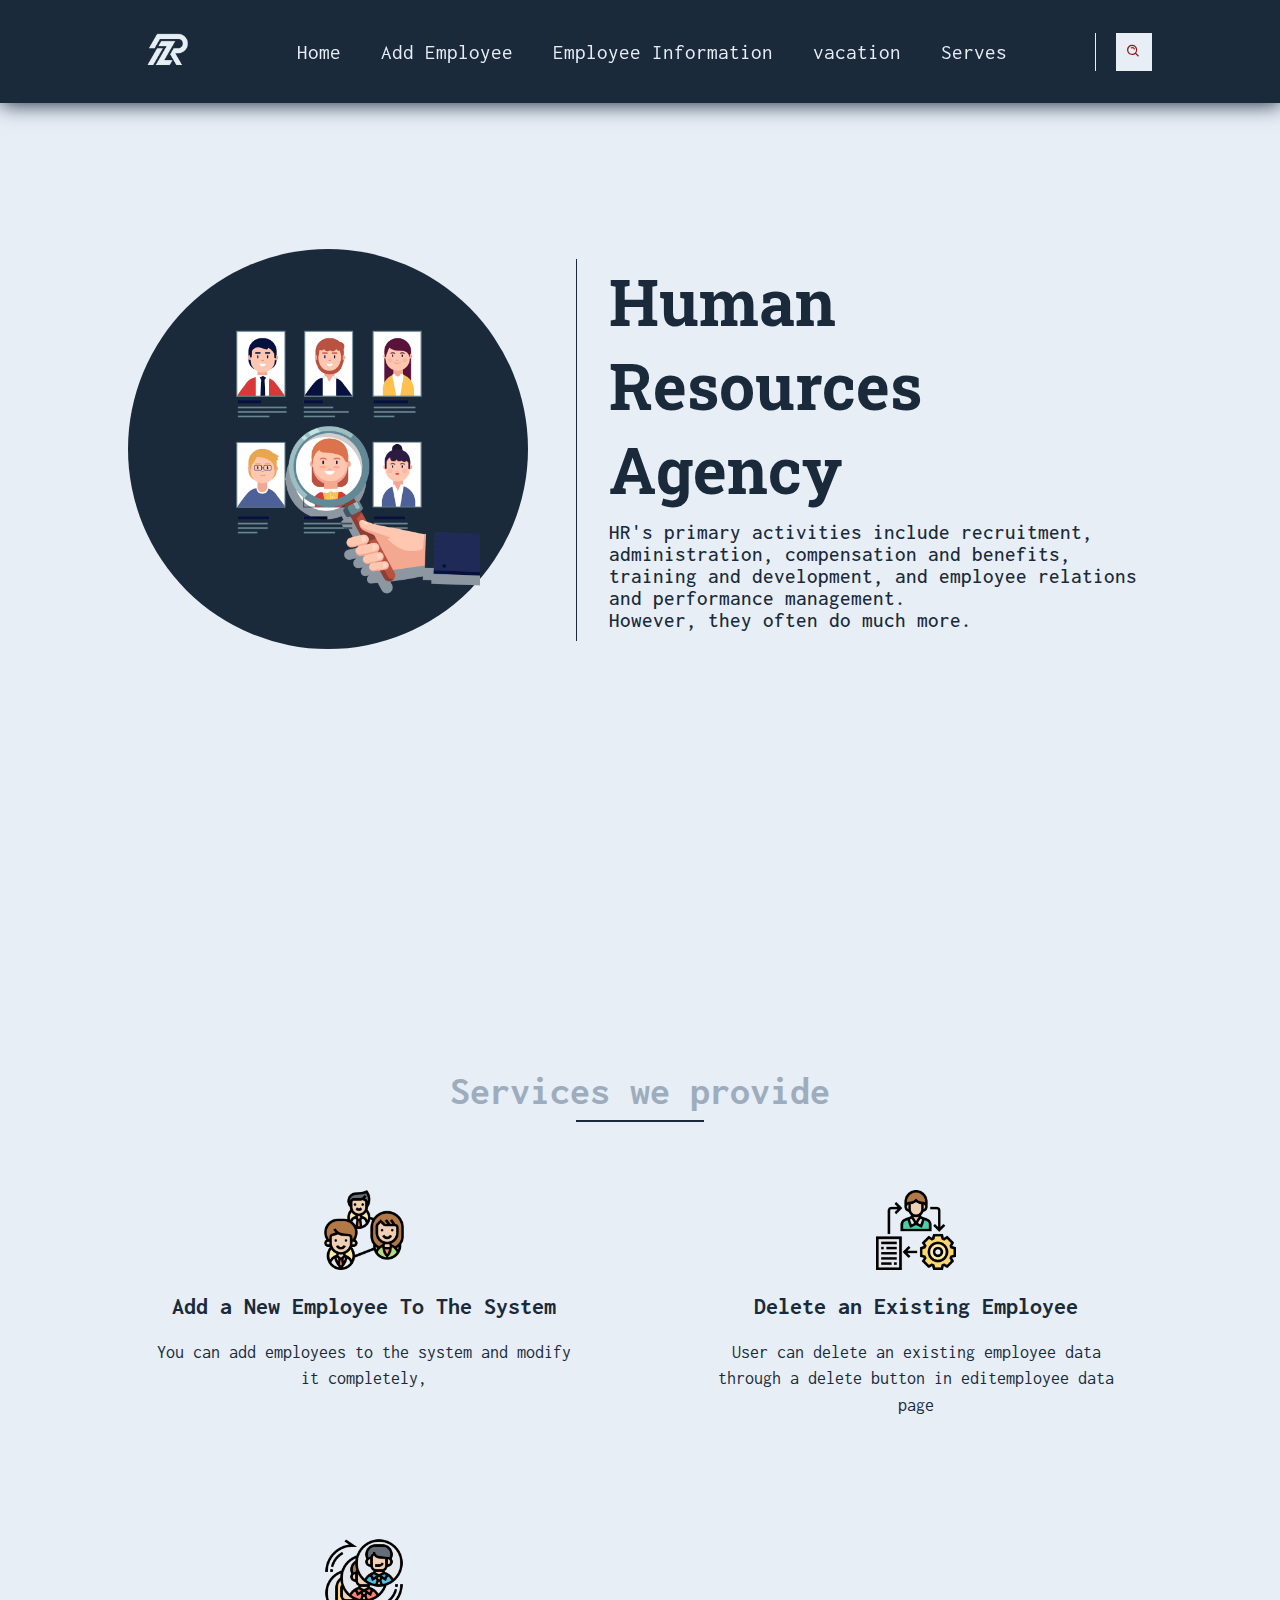
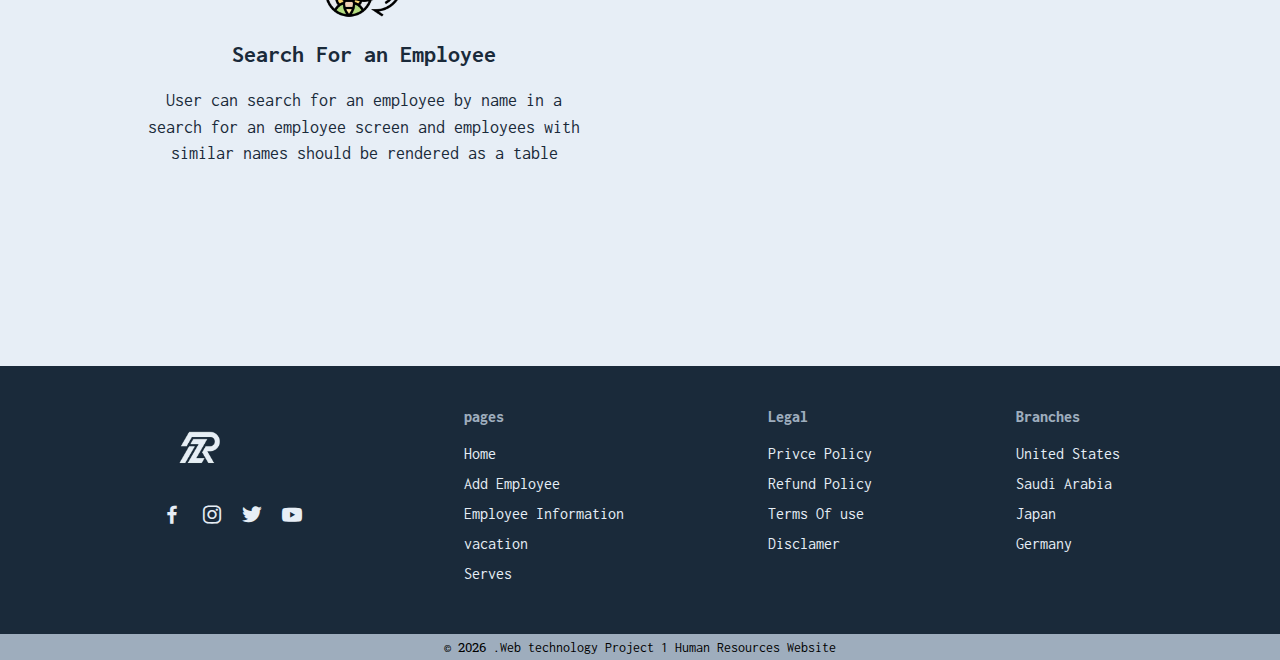
<file: index.html>
<!DOCTYPE html>
<html lang="en">
<head>
    <meta charset="UTF-8">
    <meta name="viewport" content="width=device-width, initial-scale=1.0">
    <!-- CSS file's  -->
    <link rel="icon" href="imgs/logo.png">
    <link rel="stylesheet" href="CSS/index.css">
    <link rel="stylesheet" href="CSS/mainstyle.css">
    <!-- google fonts  -->
    <link rel="preconnect" href="https://fonts.googleapis.com">
    <link rel="preconnect" href="https://fonts.gstatic.com" crossorigin>
    <link href="https://fonts.googleapis.com/css2?family=Caveat:wght@700&family=DM+Serif+Display:ital@1&family=Inconsolata:wght@400;500;800&family=Kanit:ital,wght@0,400;1,500&family=Open+Sans&family=Raleway:ital,wght@0,500;1,300;1,400&family=Roboto+Slab&family=Rubik:wght@400;500;700;800&display=swap" rel="stylesheet">
    <!-- Boxicons  -->
    <link href="https://unpkg.com/boxicons@2.1.4/css/boxicons.min.css" rel="stylesheet">
    <title>Human Resources</title>
</head>
<body>
    <div class="header-container">
        <header class="sticky">
            <div class="container">
                <nav>
                    <div class="logo"><a href="index.html"><img src="imgs/logo.png" alt="logo"></a></div>
                    <i class="bx bx-list-ul toggle"></i>
                    <ul>
                        <li><a href="index.html">Home</a></li>
                        <li><a href="addEmployee.html">Add Employee</a></li>
                        <li><a href="EmployeeInformation.html">Employee Information</a></li>
                        <li><a href="vacation.html">vacation</a></li>
                        <li><a href="#serves">Serves</a></li>
                    </ul>

                    <div class="header-btn">
                        <button class="search-btn"><i class="bx bx-search-alt"></i></button>
                    </div>
                </nav>
                <div class="saerch-bar-container">
                    <div class="container">
                        <div class="saerch-box">
                            <form>
                                <input type="text" placeholder=" Search for specific employee ...">
                                <button class="saerch-btn"><i class="bx bx-search-alt"></i></button>
                            </form>
                        </div>
                        <table class="saerch-table">
                            <tr>
                            </tr>
                        </table>
                    </div>
                </div>
            </div>
        </header>
    </div>
        <div class="landing-section">
            <div class="container">
                <div class="landing-section-content">
                    <h1>Human Resources Agency</h1>
                    <p>HR's primary activities include recruitment, administration, compensation and benefits, <br>
                    training and development, and employee relations and performance management. <br>
                    However, they often do much more.</p>
                </div>
                <div class="landing-section-content">
                    <img src="imgs/mainheader-img01.png">
                </div>
            </div>
        </div>
        <div class="serves-section" id="serves">
            <div class="title">
                <h1>Services we provide</h1>
            </div>
            <div class="container">
                <div class="serv-box">
                    <img src="imgs/serv-img-01.png">
                    <h3>Add a New Employee To The System</h3>
                    <p>You can add employees to the system and modify it completely,</p>
                </div>
                <div class="serv-box">
                    <img src="imgs/serv-img-02.png">
                    <h3>Delete an Existing Employee</h3>
                    <p>User can delete an existing employee data through a delete button in editemployee data page</p>
                </div>
                <div class="serv-box">
                    <img src="imgs/serv-img-03.png">
                    <h3>Search For an Employee</h3>
                    <p>User can search for an employee by name in a search for an employee screen
                        and employees with similar names should be rendered as a table</p>
                </div>
            </div>
        </div>
        <div class="full-footer-content" id="footer">
        </div>
    <script src="JS/main.js" type="module"></script>
</body>
</html>
</file>
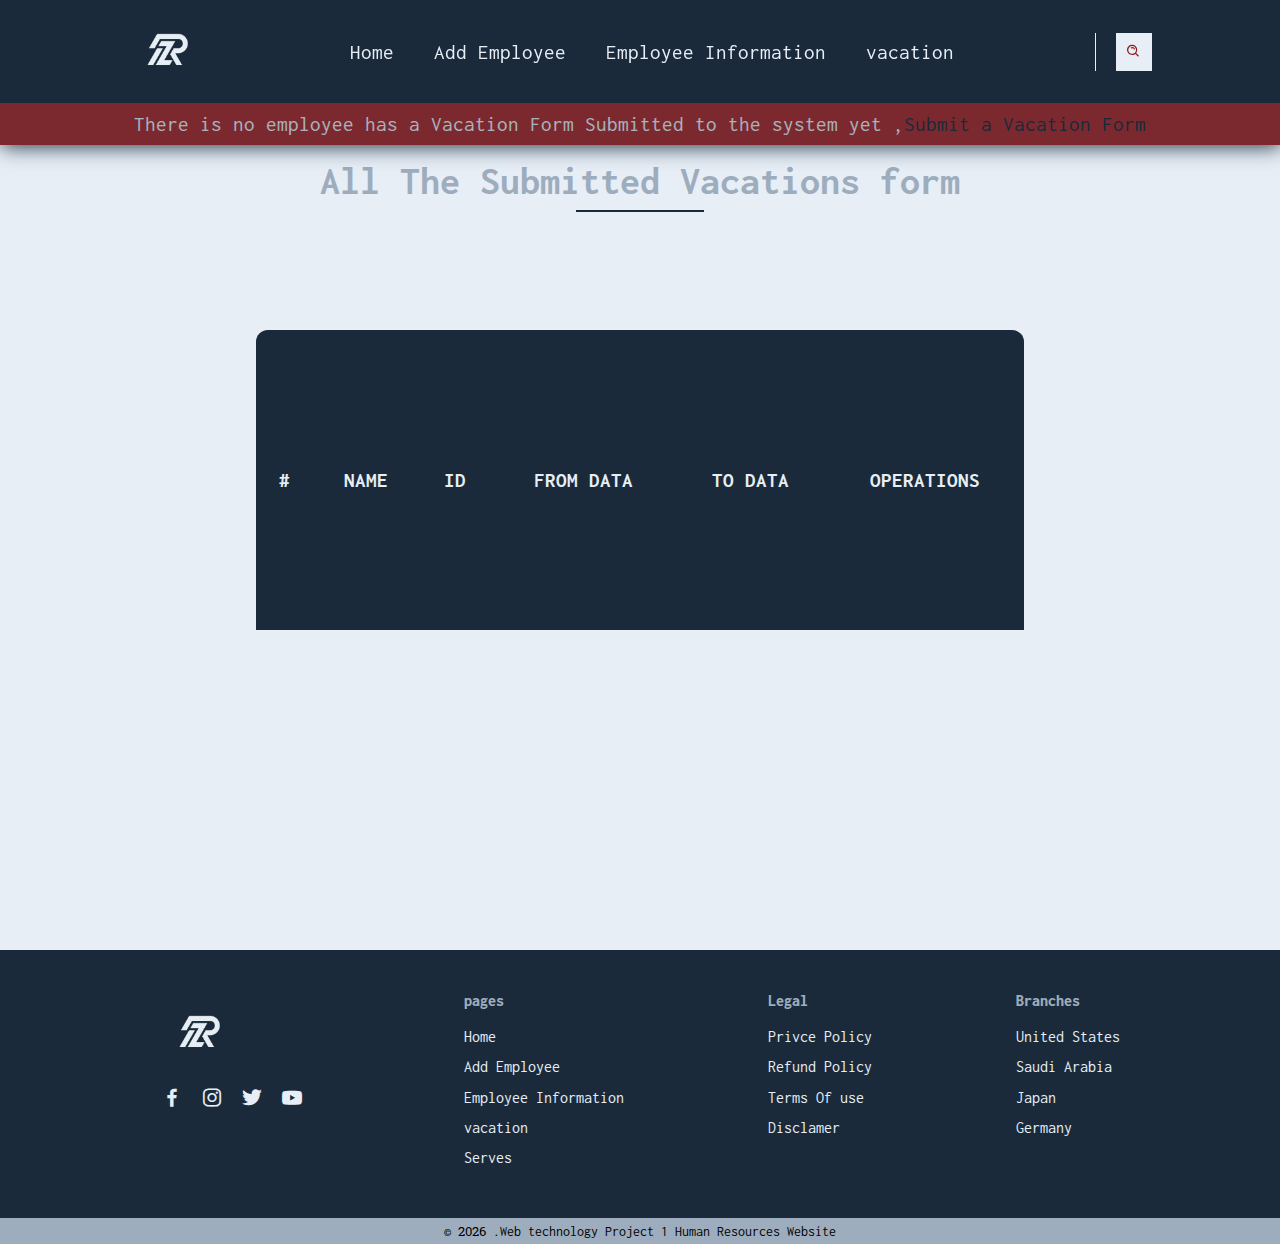
<file: ReviewSubmittedVacations.html>
<!DOCTYPE html>
<html lang="en">
    <head>
        <meta charset="UTF-8">
        <meta name="viewport" content="width=device-width, initial-scale=1.0">
        <!-- CSS file's  -->
        <link rel="icon" href="imgs/logo.png">
        <link rel="stylesheet" href="CSS/vacation.css">
        <link rel="stylesheet" href="CSS/mainstyle.css">
        <!-- google fonts  -->
        <link rel="preconnect" href="https://fonts.googleapis.com">
        <link rel="preconnect" href="https://fonts.gstatic.com" crossorigin>
        <link href="https://fonts.googleapis.com/css2?family=Caveat:wght@700&family=DM+Serif+Display:ital@1&family=Inconsolata:wght@400;500;800&family=Kanit:ital,wght@0,400;1,500&family=Open+Sans&family=Raleway:ital,wght@0,500;1,300;1,400&family=Roboto+Slab&family=Rubik:wght@400;500;700;800&display=swap" rel="stylesheet">
        <!-- Boxicons  -->
        <link href="https://unpkg.com/boxicons@2.1.4/css/boxicons.min.css" rel="stylesheet">
        <title>Human Resources | vacation</title>
    </head>
<body>
    <div class="header-container">
        <header class="sticky">
            <div class="container">
                <nav>
                    <div class="logo"><a href="index.html">
                    <img src="imgs/logo.png" alt="logo"></a>
                    </div>
                    <i class="bx bx-list-ul toggle"></i>
                    <ul>
                        <li><a href="index.html">Home</a></li>
                        <li><a href="addEmployee.html">Add Employee</a></li>
                        <li><a href="EmployeeInformation.html">Employee Information</a></li>
                        <li><a href="vacation.html">vacation</a></li>
                    </ul>
                    <div class="header-btn">
                        <button class="search-btn"><i class="bx bx-search-alt"></i></button>
                    </div>
                </nav>
                <div class="saerch-bar-container">
                    <div class="container">
                        <div class="saerch-box">
                            <form>
                                <input type="text" placeholder=" Search for specific employee ...">
                                <button class="saerch-btn"><i class="bx bx-search-alt"></i></button>
                            </form>
                        </div>
                        <table class="saerch-table">
                            <tr>
                                <td><a href="VacationForm.html"></a></td>
                            </tr>
                        </table>
                    </div>
                </div>
            </div>
            <div class="ifempty-container">
                <span id="ifempty"></span>
            </div>
            </header>
    </div>
    <div class="title">
        <h1>All The Submitted Vacations form </h1>
    </div>
    <div class="review-table">
        <table>
        <tr>
            <th>#</th>
            <th>Name</th>
            <th>id</th>
            <th>From Data</th>
            <th>To Data</th>
            <th>Operations</th>
        </tr>
        </table>
    </div>
    
    <div class="full-footer-content" id="footer">
    </div>
    <script type="module" src="JS/ReviewSubmittedVacations.js"></script>
    <script src="JS/main.js" type="module"></script>
</body>
</html>
</file>
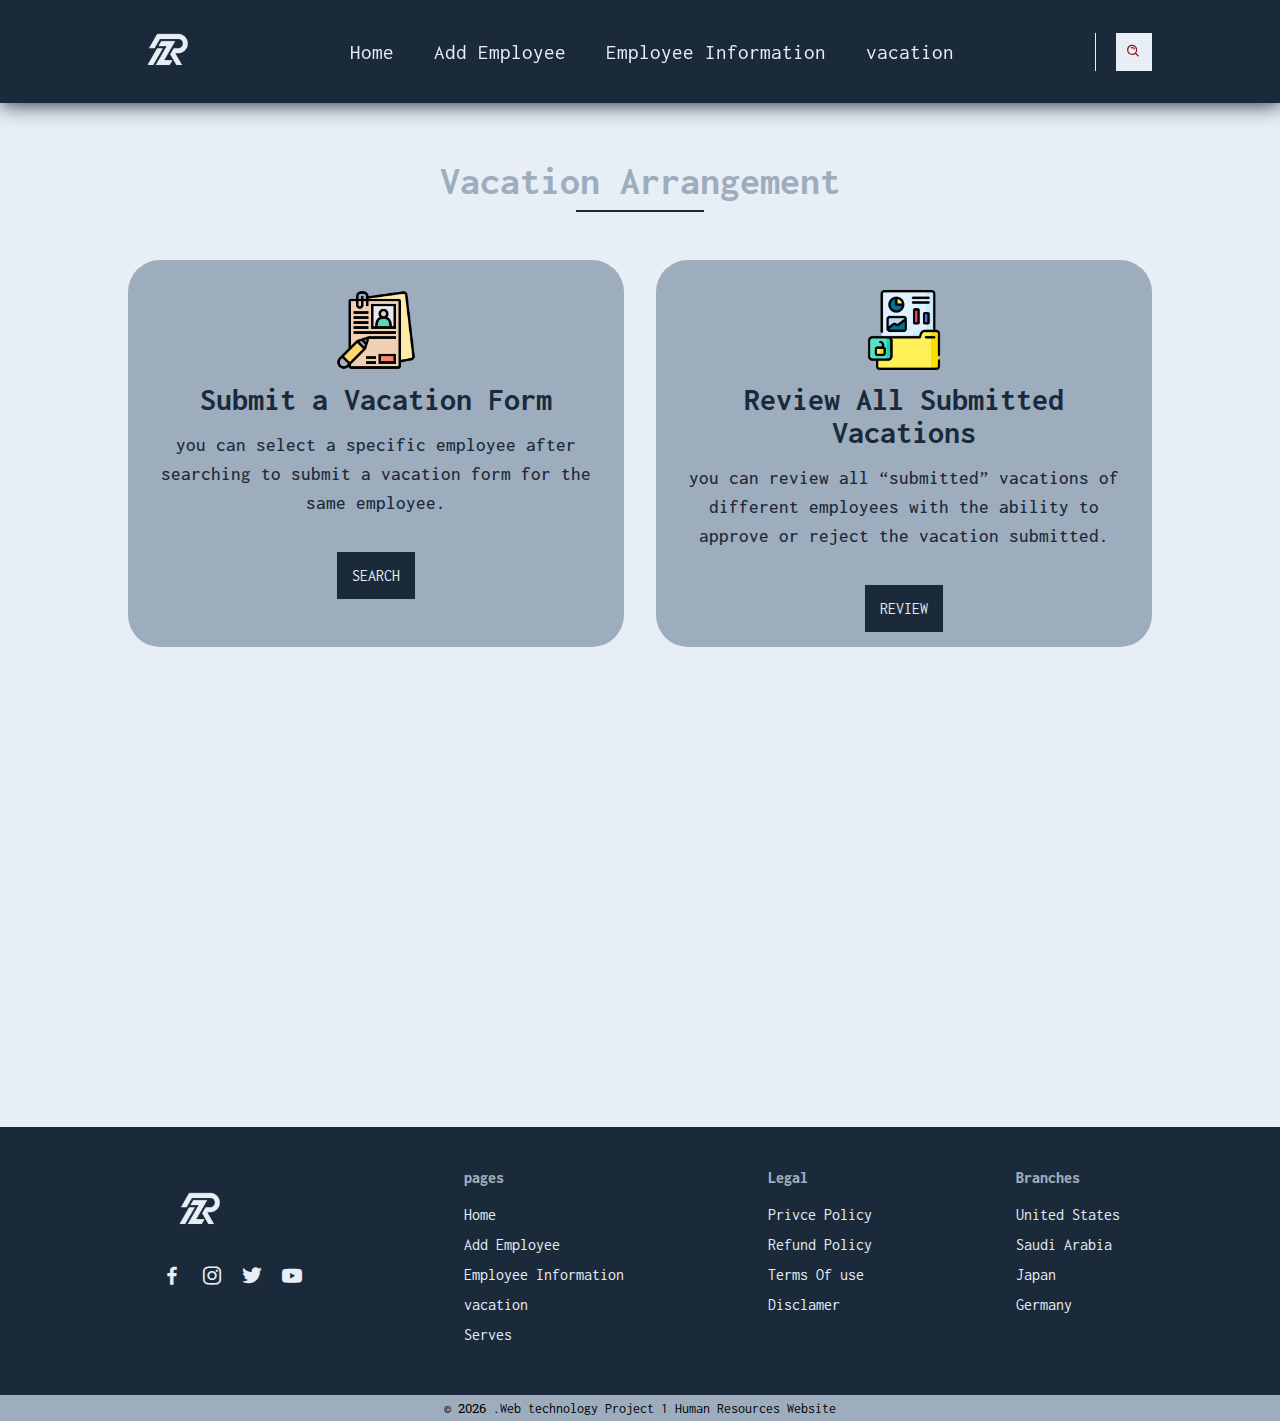
<file: vacation.html>
<!DOCTYPE html>
<html lang="en">
    <head>
        <meta charset="UTF-8">
        <meta name="viewport" content="width=device-width, initial-scale=1.0">
        <!-- CSS file's  -->
        <link rel="icon" href="imgs/logo.png">
        <link rel="stylesheet" href="CSS/vacation.css">
        <link rel="stylesheet" href="CSS/mainstyle.css">
        <!-- google fonts  -->
        <link rel="preconnect" href="https://fonts.googleapis.com">
        <link rel="preconnect" href="https://fonts.gstatic.com" crossorigin>
        <link href="https://fonts.googleapis.com/css2?family=Caveat:wght@700&family=DM+Serif+Display:ital@1&family=Inconsolata:wght@400;500;800&family=Kanit:ital,wght@0,400;1,500&family=Open+Sans&family=Raleway:ital,wght@0,500;1,300;1,400&family=Roboto+Slab&family=Rubik:wght@400;500;700;800&display=swap" rel="stylesheet">
        <!-- Boxicons  -->
        <link href="https://unpkg.com/boxicons@2.1.4/css/boxicons.min.css" rel="stylesheet">
        <title>Human Resources | vacation</title>
    </head>
<body>
    <div class="header-container">
        <header class="sticky">
            <div class="container">
                <nav>
                    <div class="logo"><a href="index.html">
                    <img src="imgs/logo.png" alt="logo"></a>
                    </div>
                    <i class="bx bx-list-ul toggle"></i>
                    <ul>
                        <li><a href="index.html">Home</a></li>
                        <li><a href="addEmployee.html">Add Employee</a></li>
                        <li><a href="EmployeeInformation.html">Employee Information</a></li>
                        <li><a href="vacation.html">vacation</a></li>
                    </ul>
                    <div class="header-btn">
                        <button class="search-btn"><i class="bx bx-search-alt"></i></button>
                    </div>
                </nav>
                <div class="saerch-bar-container">
                    <div class="container">
                        <div class="saerch-box">
                            <form>
                                <input type="text" placeholder=" Search for specific employee ...">
                                <button class="saerch-btn"><i class="bx bx-search-alt"></i></button>
                            </form>
                        </div>
                        <table class="saerch-table">
                            <tr>
                                <td><a href="VacationForm.html"></a></td>
                            </tr>
                        </table>
                    </div>
                </div>
            </div>
            </header>
    </div>
    <div class="title">
        <h1>Vacation Arrangement</h1>
    </div>
    <div class="vacation-card-container">
        <div class="container">
            <div class="vacation-card">
                <img src="imgs/rev-01.png">
                <h3>Submit a Vacation Form</h3>
                <p>you can select a specific employee after searching to submit a vacation form for
                the same employee.</p>
                <span><a href="Sear">Search</a></span>
            </div>
            <div class="vacation-card">
                <img src="imgs/rev-02.png">
                <h3>Review All Submitted Vacations</h3>
                <p>you can review all “submitted” vacations of different employees with the ability to
                approve or reject the vacation submitted.</p>
                <span><a href="ReviewSubmittedVacations.html">Review</a></span>
            </div>
        </div>
    </div>
    <div class="full-footer-content" id="footer">
    </div>
    <script src="JS/vacation.js" type="module"></script>
    <script src="JS/main.js" type="module"></script>
</body>
</html>
</file>
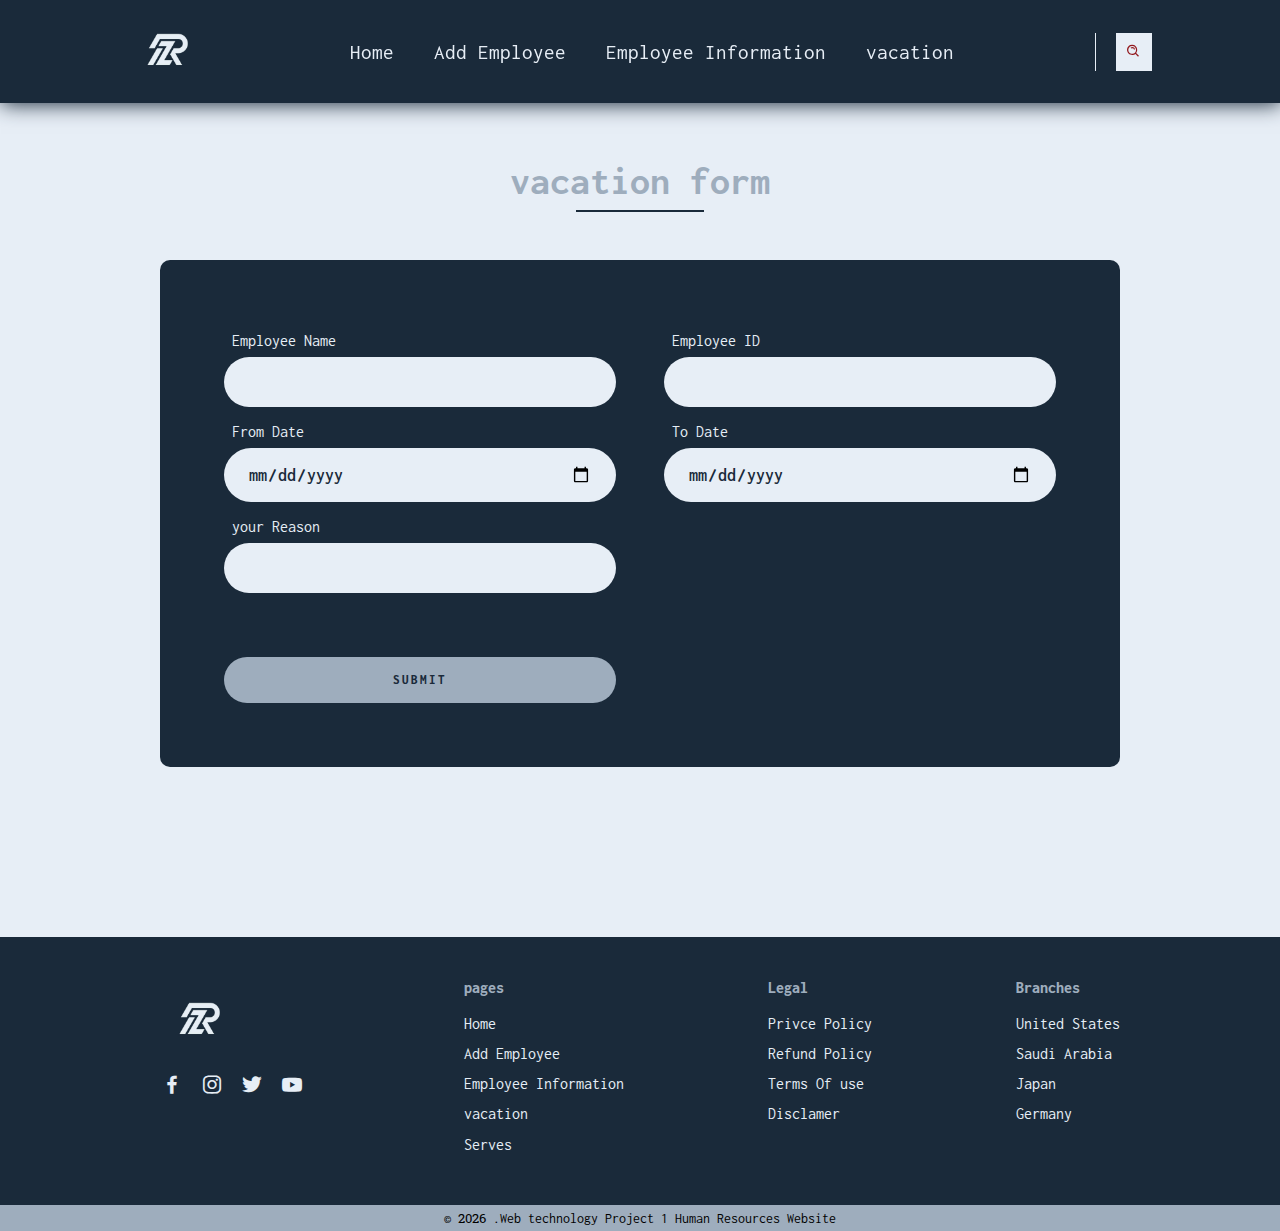
<file: VacationForm.html>
<!DOCTYPE html>
<html lang="en">
    <head>
        <meta charset="UTF-8">
        <meta name="viewport" content="width=device-width, initial-scale=1.0">
        <!-- CSS file's  -->
        <link rel="icon" href="imgs/logo.png">
        <link rel="stylesheet" href="CSS/vacation.css">
        <link rel="stylesheet" href="CSS/mainstyle.css">
        <!-- google fonts  -->
        <link rel="preconnect" href="https://fonts.googleapis.com">
        <link rel="preconnect" href="https://fonts.gstatic.com" crossorigin>
        <link href="https://fonts.googleapis.com/css2?family=Caveat:wght@700&family=DM+Serif+Display:ital@1&family=Inconsolata:wght@400;500;800&family=Kanit:ital,wght@0,400;1,500&family=Open+Sans&family=Raleway:ital,wght@0,500;1,300;1,400&family=Roboto+Slab&family=Rubik:wght@400;500;700;800&display=swap" rel="stylesheet">
        <!-- Boxicons  -->
        <link href="https://unpkg.com/boxicons@2.1.4/css/boxicons.min.css" rel="stylesheet">
        <title>Human Resources | vacation</title>
    </head>
<body>
    <div class="header-container">
        <header class="sticky">
            <div class="container">
                <nav>
                    <div class="logo"><a href="index.html">
                    <img src="imgs/logo.png" alt="logo"></a>
                    </div>
                    <i class="bx bx-list-ul toggle"></i>
                    <ul>
                        <li><a href="index.html">Home</a></li>
                        <li><a href="addEmployee.html">Add Employee</a></li>
                        <li><a href="EmployeeInformation.html">Employee Information</a></li>
                        <li><a href="vacation.html">vacation</a></li>
                    </ul>
                    <div class="header-btn">
                        <button class="search-btn"><i class="bx bx-search-alt"></i></button>
                    </div>
                </nav>
                <div class="saerch-bar-container">
                    <div class="container">
                        <div class="saerch-box">
                            <form>
                                <input type="text" placeholder=" Search for specific employee ...">
                                <button class="saerch-btn"><i class="bx bx-search-alt"></i></button>
                            </form>
                        </div>
                        <table class="saerch-table">
                            <tr>
                                <td><a href="VacationForm.html"></a></td>
                            </tr>
                        </table>
                    </div>
                </div>
            </div>
            <div class="msg-container">
                <span id="msg"></span>
            </div>
            </header>
    </div>
    <div class="title">
        <h1>vacation form</h1>
    </div>
    <div class="EmployeeForm-container">
        <div class="container">
            <div class="EmployeeForm-card">
                <div class="EmployeeForm-form">
                    <form>
                        <div class="col">
                            <div class="form-item">
                                <p>Employee Name</p>
                                <input type="text" id="Name" >
                            </div>
                            <div class="form-item">
                                <p>From Date</p>
                                <input type="date" id="fromdate" >
                            </div>
                            <div class="form-item">
                                <p>your Reason</p>
                                <input type="text" id="reason" >
                        </div>
                        </div>
                        <div class="col">
                            <div class="form-item">
                                <p>Employee ID</p>
                                <input type="text" id="id" >
                            </div>
                            <div class="form-item">
                                    <p>To Date</p>
                                    <input type="date" id="todate" >
                            </div>
                        </div>
                        <button type="submit">Submit</button>
                    </form>
                </div>
            </div>
        </div>
    </div>
    <div class="full-footer-content" id="footer">
    </div>
    <script src="JS/VacationForm.js" type="module"></script>
    <script src="JS/main.js" type="module"></script>
</body>
</html>
</file>
<file: CSS/index.css>
/* serves section */
.serves-section{
    padding-top: 10px;
    padding-bottom: 10px;
}
.serves-section .container{
    display: grid;
    grid-template-columns: repeat(auto-fit , minmax(300px, 1fr));
    gap: 5rem;
}
.serves-section .serv-box{
    padding: 20px;
    text-align: center;
}
.serves-section .serv-box img{
    width: 5rem;
    margin-bottom: 20px;
}
.serves-section .serv-box h3{
    font-size: 1.5rem;
    margin-bottom: 20px;
}
.serves-section .serv-box p{
    font-size: 1.1rem;
    line-height: 1.5;
}
</file>
<file: CSS/mainstyle.css>
*{
    padding: 0;
    margin: 0;
    box-sizing: border-box;
    font-family: 'Inconsolata', monospace;
}
:root{
--PrimeryColor :#e7eef6;
--TextColor:#1a2a3a;
--spanColor1:#92171c;
--spanColor2:#9EADBD;
}
body{
    background-color:var(--PrimeryColor) ;
    color:var(--TextColor) ;   
}
.container{
    padding: 10px 10%;
}
.sticky {
    position: fixed;
    top: 0;
    width: 100%;
    z-index: 100;
}
.sticky + div {
    padding-top: 20px;
}
.saerch-bar-container table.saerch-table{
    display: none;
}
.saerch-bar-container table.saerch-table.active{
    display: table;
    width: 100%;
    height: 50%;
    margin-top: 5px ;
    border-spacing: 0;
    background: var(--PrimeryColor);
    text-align: center;
    overflow: hidden;
    z-index: -1;
    border-radius: 1rem 1rem 3rem 3rem;
    -webkit-border-radius: 1rem 1rem 3rem 3rem;
    -moz-border-radius: 1rem 1rem 3rem 3rem;
    -ms-border-radius: 1rem 1rem 3rem 3rem;
    -o-border-radius: 1rem 1rem 3rem 3rem;
}
.saerch-bar-container table.saerch-table td{
    padding: 12px 15px ;
}
.saerch-bar-container table.saerch-table td a{
    text-decoration: none;
    color: var(--TextColor);
}
.saerch-bar-container table.saerch-table td:hover a{
    text-decoration: underline;
}
header .saerch-bar-container{
    display: none;
}
header .saerch-bar-container.open{
    display: flex;
    justify-content: center;
    align-items: center;
}
header .saerch-bar-container .saerch-box{
    position: relative;
}
header .saerch-bar-container .saerch-box input{
    border: none;
    outline: none;
    width: 450px;
    height: 50px;
    padding: 15px;
    background-color: var(--PrimeryColor);
    color: var(--TextColor);
    font-weight: 500;
    font-size: 1.2rem;
    border-radius: 20rem;
    -webkit-border-radius: 20rem;
    -moz-border-radius: 20rem;
    -ms-border-radius: 20rem;
    -o-border-radius: 20rem;
    transition: ease-in-out 0.2s;
    -webkit-transition: ease-in-out 0.2s;
    -moz-transition: ease-in-out 0.2s;
    -ms-transition: ease-in-out 0.2s;
    -o-transition: ease-in-out 0.2s;
}
header .saerch-bar-container .saerch-box button.saerch-btn {
    position: absolute;
    border: none;
    outline: none;
    background: var(--TextColor);
    color: var(--PrimeryColor);
    width: 10%;
    height: 40px;
    font-size: 20px;
    font-weight: 600;
    left: 88%;
    top: 5px;
    border-radius: 20rem;
    -webkit-border-radius: 20rem;
    -moz-border-radius: 20rem;
    -ms-border-radius: 20rem;
    -o-border-radius: 20rem;
    transition: 0.3s;
    cursor: pointer;
    -webkit-transition: 0.3s;
    -moz-transition: 0.3s;
    -ms-transition: 0.3s;
    -o-transition: 0.3s;
}
header .saerch-bar-container .saerch-box button.saerch-btn:hover{
    box-shadow: 1px 1px 30px var(--spanColor1);
    transform: scale(1.1);
    -webkit-transform: scale(1.1);
    -moz-transform: scale(1.1);
    -ms-transform: scale(1.1);
    -o-transform: scale(1.1);
}
header{
    background-color: var(--TextColor);
    box-shadow: 1px 1px 20px var(--TextColor);
    position: relative;
}
header nav{
    display: flex;
    justify-content: space-between;
    align-items: center;
}
header .logo img{
    width: 5rem;
}
header nav .header-btn {
    border-left: 1px solid var(--PrimeryColor);
}
header nav .header-btn .login-btn ,
header nav .header-btn .search-btn
{
    border: none;
    outline: none;
    cursor: pointer;
    font-weight: 800;
    font-size: 1rem;
    background:var(--PrimeryColor);
    color: var(--spanColor1);
    text-transform: uppercase;
    padding: 10px;
    margin-left: 20px;
    transition: 0.3s;
    -webkit-transition: 0.3s;
    -moz-transition: 0.3s;
    -ms-transition: 0.3s;
    -o-transition: 0.3s;
}
header nav .header-btn .login-btn:hover ,
header nav .header-btn .search-btn:hover {
    background-color: var(--spanColor1);
    color: var(--TextColor);
}
header nav .toggle{
    color: var(--PrimeryColor);
    font-size: 2rem;
    display: none;
}
header nav ul{
    list-style: none;
    display:flex;
    align-items: center;
    justify-content: flex-start;
}
header nav ul li a{
    font-size: 1.3rem;
    text-decoration: none;
    color: var(--PrimeryColor);
    padding: 0 20px;
    transition: 0.3s;
    -webkit-transition: 0.3s;
    -moz-transition: 0.3s;
    -ms-transition: 0.3s;
    -o-transition: 0.3s;
}
header nav ul li a:hover,
header nav ul li a.active
{
    color: var(--spanColor1);
}
/* title section */
.title{
    margin-top: 10rem;
    margin-bottom: 3rem;
    position: relative;
}
.title h1{
    font-size: 2.5rem;
    text-align: center;
    color: var(--spanColor2);
}
.title h1::before{
    content: "";
    width: 10%;
    position: absolute;
    top: 120%;
    left: 50%;
    border-bottom: 2px solid var(--TextColor);
    transform: translateX(-50%);
    -webkit-transform: translateX(-50%);
    -moz-transform: translateX(-50%);
    -ms-transform: translateX(-50%);
    -o-transform: translateX(-50%);
}
.ifempty-container.active{
    background-color: brown;
    opacity: 70%;
    padding: 10px;
    width: 100%;
}
#ifempty{
    color: var(--PrimeryColor);
    display: flex;
    justify-content: center;
    font-size: 1.3rem;
}
#ifempty a{
    color: var(--TextColor);
    text-decoration: none;
}
#ifempty a:hover{
    text-decoration: underline;
}

/* msg  */
.msg-container.error{
    background-color: brown;
}
.msg-container.active{
    background-color: green;
    opacity: 60%;
    padding: 10px;
    width: 100%;
}
#msg{
    color: var(--PrimeryColor);
    font-size: 1.3rem;
    display: flex;
    justify-content: center;
}
/* ////////////////////////////////////////////////////// */
/* Landing Section */
.landing-section .container{
    width: 100%;
    height: 100vh;
    display: flex;
    justify-content: space-between;
    flex-direction: row-reverse;
    gap: 3rem;
    align-items: center;
}
.landing-section .landing-section-content:first-child{
    border-left: 1px solid var(--TextColor);
}
.landing-section .landing-section-content h1,
.landing-section .landing-section-content p
{
    padding-left: 2rem;
}
.landing-section .landing-section-content h1{
    font-size: 4rem;
    margin-bottom: 10px;
    font-family: 'Roboto Slab', serif;
}
.landing-section .landing-section-content p{
    font-size: 1.3rem;
    margin-bottom: 10px;
    font-weight: 500;
}
.landing-section .landing-section-content  img{
    padding: 3rem;
    width: 25rem;
    background: var(--TextColor);
    border-radius:50% ;
    -webkit-border-radius:50% ;
    -moz-border-radius:50% ;
    -ms-border-radius:50% ;
    -o-border-radius:50% ;
    overflow:visible;
}
/* ////////////////////////////////////////////////////// */
/* The footer Section  */
.full-footer-content{
    padding-top:10rem ;
}
.footer{
    display: flex;
    justify-content: space-between;
    gap: 1rem;
    background-color:var(--TextColor);
}
.footer .logo img{
    margin-bottom: 0.5rem;
    width: 5rem;
}
.footer .footer-box{
    display: flex;
    flex-direction: column;
    gap: 0.2rem;
    padding: 2rem;
}
.social{
    display: flex;
    align-items: center;
}
.social a{
    font-size: 24px;
    margin-right: 1rem;
    color: var(--PrimeryColor); 
    transition: 0.4s;
    -webkit-transition: 0.4s;
    -moz-transition: 0.4s;
    -ms-transition: 0.4s;
    -o-transition: 0.4s;
}
.social a:hover{
    transform: translateY(-4px);
    color: var(--spanColor1);
    -webkit-transform: translateY(-4px);
    -moz-transform: translateY(-4px);
    -ms-transform: translateY(-4px);
    -o-transform: translateY(-4px);
}
.footer-box h3 {
    font-size: 1rem;
    font-weight:800;
    margin-bottom: 1rem;
    color: var(--spanColor2);
} 
.footer-box a ,.footer-box p{
    color: var(--PrimeryColor);
    margin-bottom: 10px;
    text-decoration: none;
}
.footer-box a:hover{
    color: var(--spanColor1);
    text-decoration: underline;
}
/* copyright */
.copyright{
    padding: 20px;
    color: black;
    background-color: var(--spanColor2);
}
.copyright{
    padding: 5px;
    text-align: center;
}
.copyright  p{
    font-size: 0.9rem;
}
.copyright  p>span{
    font-size: 0.8rem;
    font-family: 'Roboto Slab', serif;
}
@media(max-width: 768px){
    header nav .toggle{
        display: block;
    }
    header nav ul{
        display: none; 
    }
    header nav .toggle.click + ul{
        display: flex;
        flex-direction: column;
        position:absolute;
        top : 5rem; 
        left: 0;
        width: 100%;
        background-color: var(--TextColor);
        padding: 5px;
        z-index: 2;
    }
}
</file>
<file: CSS/vacation.css>
/* vacation main page  */
.vacation-card-container .container{
    display: grid;
    grid-template-columns: repeat(auto-fit,minmax(300px,1fr));
    gap: 2rem;
    padding-bottom: 20rem;
}
.vacation-card-container .container .vacation-card{
    text-align: center;
    background: var(--spanColor2);
    border-radius: 2rem;
    -webkit-border-radius: 2rem;
    -moz-border-radius: 2rem;
    -ms-border-radius: 2rem;
    -o-border-radius: 2rem;
    padding: 30px;
    color: var(--TextColor);
}
.vacation-card-container .container .vacation-card img{
    width: 5rem;
    margin-bottom: 10px;
}
.vacation-card-container .container .vacation-card h3{
    font-size: 2rem;
    margin-bottom: 15px;
}
.vacation-card-container .container .vacation-card p{
    line-height: 1.5;
    font-size: 1.2rem;
    font-weight: 500;
    margin-bottom: 50px;
}
.vacation-card-container .container .vacation-card span a{
    text-decoration: none;
    background: var(--TextColor);
    color: var(--PrimeryColor);
    text-transform: uppercase;
    padding: 15px;
    transition: 0.3s;
    -webkit-transition: 0.3s;
    -moz-transition: 0.3s;
    -ms-transition: 0.3s;
    -o-transition: 0.3s;
}
.vacation-card-container .container .vacation-card span:hover a{
    background: var(--spanColor1);
    color: var(--TextColor);
}
/* All The Submitted Vacations form Section  */
.review-table{
    display: flex;
    justify-content: center;
    align-items: center;
    padding-top: 5rem;
    padding-bottom: 10rem;
}
.review-table table{
    width: 60%;
    height: 300px;
    border-spacing: 0;
    background: var(--spanColor2);
    text-align: center;
    overflow: hidden;
    border-radius: 12px 12px 0 0;
    -webkit-border-radius: 12px 12px 0 0;
    -moz-border-radius: 12px 12px 0 0;
    -ms-border-radius: 12px 12px 0 0;
    -o-border-radius: 12px 12px 0 0;
}
.review-table th,td{
    padding: 12px 15px ;
}
.review-table th{
    background: var(--TextColor);
    color: var(--PrimeryColor);
    text-transform: uppercase;
    font-size: 1.3rem;
}
.review-table td{
    font-size: 1.2rem;
    font-weight: 500;
}
.review-table td button[class*=btn]{
    border: none;
    outline: none;
    text-decoration: none;
    cursor:pointer ;
    text-transform: uppercase;
    font-weight: 800;
    padding: 0.5rem;
    margin: 0px 10px;
    border-radius: 0.5rem;
    -webkit-border-radius: 0.5rem;
    -moz-border-radius: 0.5rem;
    -ms-border-radius: 0.5rem;
    -o-border-radius: 0.5rem;
    transition: 0.2s;
    -webkit-transition: 0.2s;
    -moz-transition: 0.2s;
    -ms-transition: 0.2s;
    -o-transition: 0.2s;
    color: var(--TextColor);
}
.review-table td button[class*=btn]:hover{
    background-color: var(--TextColor);
    color: var(--PrimeryColor);
}

/* vacation form page  */
.EmployeeForm-container .container {
display: flex;
justify-content: center;
align-items: center;
}
.EmployeeForm-container .container .EmployeeForm-card {
    width: 60rem;
    background: var(--TextColor);
    color: var(--PrimeryColor);
    padding: 4rem;
    border-radius: 10px;
    -webkit-border-radius: 10px;
    -moz-border-radius: 10px;
    -ms-border-radius: 10px;
    -o-border-radius: 10px;
}
.EmployeeForm-container .container .EmployeeForm-card .EmployeeForm-form form{
    display: grid;
    grid-template-columns: repeat(2 ,minmax(250px,1fr)); 
    gap: 3rem;
}
.EmployeeForm-container .container .EmployeeForm-card .EmployeeForm-form .form-item{
    position: relative;
    margin-bottom: 1rem;
}
.EmployeeForm-container .container .EmployeeForm-card .EmployeeForm-form .form-item p{
    margin: 0.5rem;
}
.EmployeeForm-container .container .EmployeeForm-card .EmployeeForm-form  input[type="text"],
.EmployeeForm-container .container .EmployeeForm-card .EmployeeForm-form  input[type="date"]{
    border: none;
    outline: none;
    background: var(--PrimeryColor);
    color: var(--TextColor);
    padding: 1rem 1.5rem;
    font-size: 1.1rem;
    font-weight: 600;
    width: 100%;
    border-radius: 100px;
    -webkit-border-radius: 100px;
    -moz-border-radius: 100px;
    -ms-border-radius: 100px;
    -o-border-radius: 100px;
    transition: ease-in-out 0.1s;
    -webkit-transition: ease-in-out 0.1s;
    -moz-transition: ease-in-out 0.1s;
    -ms-transition: ease-in-out 0.1s;
    -o-transition: ease-in-out 0.1s;
}
.EmployeeForm-container .container .EmployeeForm-card .EmployeeForm-form  input[type="text"]:focus{
    outline: 3px solid green;
}
.EmployeeForm-container .container .EmployeeForm-card .EmployeeForm-form button{
    border: none;
    outline: none;
    cursor: pointer;
    background-color: var(--spanColor2);
    color: var(--TextColor);
    padding: 1rem;
    border-radius: 100px;
    -webkit-border-radius: 100px;
    -moz-border-radius: 100px;
    -ms-border-radius: 100px;
    -o-border-radius: 100px;
    text-transform: uppercase;
    letter-spacing: 2px;
    transition: 0.3s;
    -webkit-transition: 0.3s;
    -moz-transition: 0.3s;
    -ms-transition: 0.3s;
    -o-transition: 0.3s;
    width: 100%;
    font-weight: 800;
}
.EmployeeForm-container .container .EmployeeForm-card .EmployeeForm-form button:hover{
    opacity: 70%;
}
</file>
